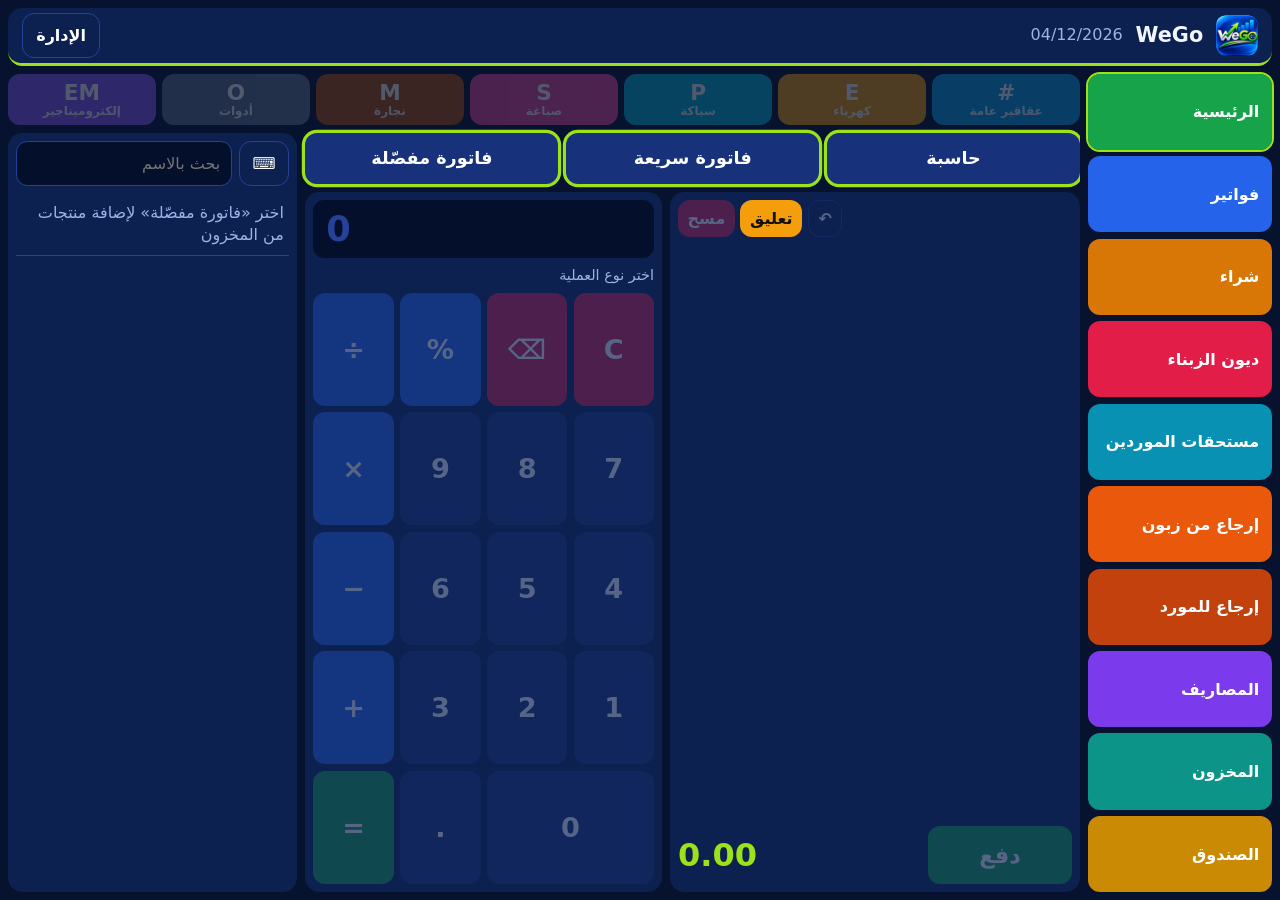
<file: index.html>
<!DOCTYPE html>
<html lang="ar" dir="rtl">
<head>
<meta charset="utf-8">
<meta name="viewport" content="width=device-width, initial-scale=1, viewport-fit=cover">
<title>WeGo</title>
<link rel="manifest" href="manifest.json">
<meta name="theme-color" content="#06122e">
<link rel="icon" href="icon-192.png">
<link rel="apple-touch-icon" href="icon-192.png">
<link rel="stylesheet" href="wego.css">
</head>
<body>
<header id="top"><img id="logo" src="logo.png" alt="WeGo"><b id="shop">WeGo</b><span id="date" class="num"></span><span class="sp"></span><button class="b ghost" id="admin">الإدارة</button></header>
<nav id="menu"></nav>
<main id="view"></main>
<dialog id="dlg"></dialog>
<div id="toast"></div>
<script src="wego_rules.js"></script>
<script src="wego_schema.js"></script>
<script src="wego_store.js"></script>
<script src="wego_catalog.js"></script>
<script src="wego_engine.js"></script>
<script src="wego_sale.js"></script>
<script src="wego_ui.js"></script>
<script src="wego_purchase.js"></script>
<script src="wego_stock.js"></script>
<script src="wego_invoices.js"></script>
<script src="wego_debts.js"></script>
<script src="wego_cash.js"></script>
<script src="wego_admin.js"></script>
<script src="wego_sale_screen.js"></script>
<script src="wego_shell.js"></script>
</body>
</html>
</file>
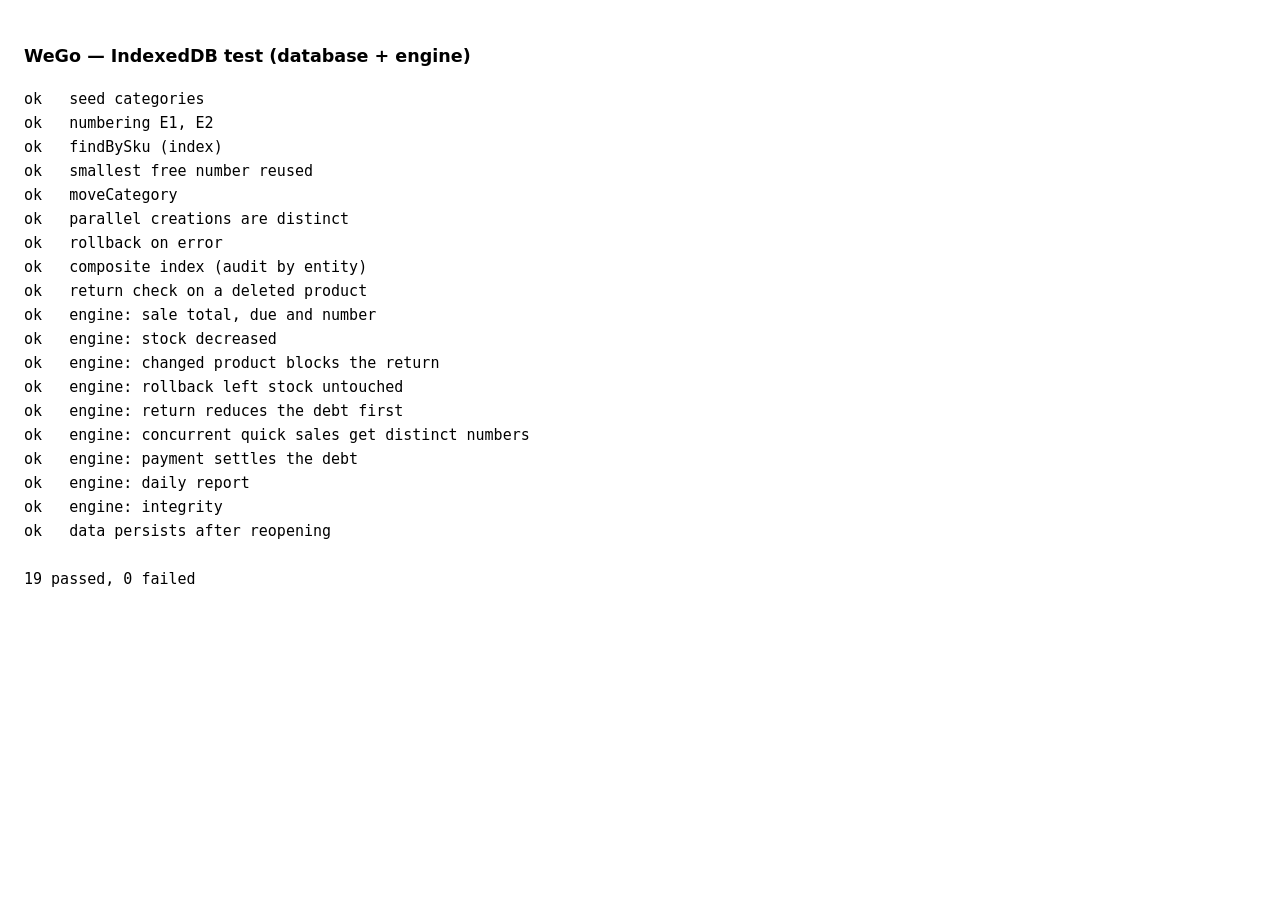
<file: wego_browser_test.html>
<!DOCTYPE html>
<html lang="en">
<head>
<meta charset="utf-8">
<title>WeGo — IndexedDB test</title>
<meta name="viewport" content="width=device-width, initial-scale=1">
<script src="wego_rules.js"></script>
<script src="wego_schema.js"></script>
<script src="wego_store.js"></script>
<script src="wego_catalog.js"></script>
<script src="wego_engine.js"></script>
</head>
<body style="font:15px/1.6 system-ui,sans-serif;padding:16px">
<h3>WeGo — IndexedDB test (database + engine)</h3>
<pre id="out">running…</pre>
<script>
(async () => {
  const out = [];
  const results = { passed: 0, failed: 0 };
  const check = (name, cond) => { console.log((cond ? 'ok ' : 'FAIL ') + name); (cond ? results.passed++ : results.failed++); out.push((cond ? 'ok   ' : 'FAIL ') + name); };
  try {
    const { schema } = WeGo;
    const dbName = 'wego_test_' + Date.now();
    const store = await new WeGo.store.IdbStore(schema, dbName).open();
    const cat = await new WeGo.catalog.Catalog(store).init();

    check('seed categories', (await cat.listCategories()).length === 7);

    const a = await cat.createProduct({ category_id: 'E', name: 'Prise', sell_cents: 2500, buy_cents: 1500 });
    const b = await cat.createProduct({ category_id: 'E', name: 'Fiche', sell_cents: 900 });
    check('numbering E1, E2', a.sku === 'E1' && b.sku === 'E2');
    check('findBySku (index)', (await cat.findBySku('e2')).id === b.id);

    await cat.softDelete(a.id);
    check('smallest free number reused', (await cat.createProduct({ category_id: 'E', name: 'Neuve', sell_cents: 1 })).sku === 'E1');

    const moved = await cat.moveCategory(b.id, 'S');
    check('moveCategory', moved.sku === 'S1');

    const par = await Promise.all([1, 2, 3, 4, 5].map((i) => cat.createProduct({ category_id: 'M', name: 'p' + i, sell_cents: 1 })));
    check('parallel creations are distinct', new Set(par.map((p) => p.sku)).size === 5);

    let threw = false;
    try {
      await store.tx(['products'], 'readwrite', async (tx) => { await tx.put('products', { id: 'tmp', sku: 'X' }); throw new Error('boom'); });
    } catch (e) { threw = true; }
    check('rollback on error', threw && (await store.tx(['products'], 'readonly', (tx) => tx.get('products', 'tmp'))) === undefined);

    const log = await store.tx(['audit_log'], 'readonly', (tx) => tx.byIndex('audit_log', 'entity', ['product', b.id]));
    check('composite index (audit by entity)', log.length === 2 && log.map((l) => l.action).sort().join() === 'category_moved,product_created');

    const ret = await cat.checkReturnLine({ product_id: a.id, sku: 'E1', name: 'Prise', list_price_cents: 2500, unit_cost_cents: 1500 });
    check('return check on a deleted product', ret.status === 'deleted');

    // ---- engine on real IndexedDB ----
    const eng = new WeGo.engine.Engine(store, cat, { dayOf: () => '2026-11-20' });
    const prod = await cat.createProduct({ category_id: 'O', name: 'Marteau', sell_cents: 5000, buy_cents: 3000, qty: 1000 });
    const sale = await eng.sale({ lines: [{ product_id: prod.id, qty: 300, unit_price_cents: 5000 }], paid_cents: 5000, customer: { name: 'Ali', phone: '0612345678' } });
    check('engine: sale total, due and number', sale.invoice.total_cents === 15000 && sale.invoice.due_cents === 10000 && sale.invoice.number === '61120001');
    check('engine: stock decreased', (await cat.getProduct(prod.id)).qty === 700);

    let blocked = null;
    await cat.updateProduct(prod.id, { sell_cents: 5500 });
    try { await eng.returnFromCustomer({ original_invoice_id: sale.invoice.id, items: [{ line_id: sale.lines[0].id, qty: 100 }] }); }
    catch (e) { blocked = e.code; }
    check('engine: changed product blocks the return', blocked === 'RETURN_NEEDS_RESOLUTION');
    check('engine: rollback left stock untouched', (await cat.getProduct(prod.id)).qty === 700);

    const back = await eng.returnFromCustomer({ original_invoice_id: sale.invoice.id, items: [{ line_id: sale.lines[0].id, qty: 100, resolution: { action: 'adapt', product_id: prod.id } }] });
    check('engine: return reduces the debt first', back.debt_reduced_cents === 5000 && back.cash_cents === 0);

    const many = await Promise.all([1, 2, 3, 4].map(() => eng.quickSale({ total_cents: 1000 })));
    check('engine: concurrent quick sales get distinct numbers', new Set(many.map((r) => r.invoice.number)).size === 4);

    await eng.receivePayment({ customer_id: sale.invoice.party_id, amount_cents: 5000 });
    check('engine: payment settles the debt', (await eng.debtSummary('customer')).length === 0);
    const day = await eng.dailyReport('2026-11-20');
    check('engine: daily report', day.sales_count === 5 && day.returns_cents === 5000);
    check('engine: integrity', (await eng.checkIntegrity()).length === 0);

    // reopen: data must persist
    store.db.close();
    const store2 = await new WeGo.store.IdbStore(schema, dbName).open();
    const cat2 = await new WeGo.catalog.Catalog(store2).init();
    check('data persists after reopening', (await cat2.findBySku('S1')).id === b.id);
    store2.db.close();
    indexedDB.deleteDatabase(dbName);
  } catch (e) {
    results.failed++; out.push('FAIL exception: ' + (e && e.stack || e));
  }
  out.push('', results.passed + ' passed, ' + results.failed + ' failed');
  document.getElementById('out').textContent = out.join('\n');
  window.__results = results;
  document.title = 'done ' + results.passed + '/' + (results.passed + results.failed);
})();
</script>
</body>
</html>
</file>
<file: wego.css>
/* wego.css — one design system. Sizes use rem, and rem follows the screen width, so the same layout fits
   1366×768 up to 2560×1440 and any Windows scaling. Palette = the logo: deep blue + lime green. */
:root{
  --bg:#06122e;--panel:#0d2150;--key:#17327a;--line:#254199;--text:#f1f6ff;--mut:#9db3e6;
  --lime:#9be21b;--gold:#9be21b;--ok:#16a34a;--warn:#f59e0b;--bad:#e11d48;--info:#2563eb;--vio:#7c3aed;
  --font:system-ui,"Segoe UI",Tahoma,sans-serif;
}
html{font-size:clamp(14px,.95vw + 4px,22px)}
*{box-sizing:border-box;-webkit-tap-highlight-color:transparent;user-select:none}
html,body{height:100%;margin:0;background:var(--bg);color:var(--text);font:1rem/1.4 var(--font)}
body{display:grid;gap:.5rem;padding:.5rem;grid-template-columns:11.5rem minmax(0,1fr);grid-template-rows:3.6rem minmax(0,1fr);grid-template-areas:"top top" "menu view"}
.num{direction:ltr;unicode-bidi:isolate;font-variant-numeric:tabular-nums}
input,textarea{font:1rem var(--font)}
[hidden]{display:none!important}

/* ---------- shell: the fixed green part ---------- */
#top{grid-area:top;display:flex;align-items:center;gap:.8rem;background:var(--panel);border-radius:.9rem;padding:0 .9rem;border-bottom:.2rem solid var(--lime)}
#logo{width:2.6rem;height:2.6rem;border-radius:.6rem;object-fit:contain}
#top b{font-size:1.3rem}#date{color:var(--mut)}.sp{flex:1}
#menu{grid-area:menu;display:flex;flex-direction:column;gap:.4rem;min-height:0}
#menu .b{flex:1;text-align:right;font-size:1rem;min-height:2.4rem}
#menu .on{outline:.18rem solid var(--lime)}
#view{grid-area:view;min-height:0;min-width:0;display:flex;flex-direction:column;gap:.5rem;overflow:hidden}

/* ---------- buttons ---------- */
.b{border:0;border-radius:.75rem;min-height:2.8rem;padding:0 .8rem;font:700 1rem var(--font);color:#fff;background:var(--key);cursor:pointer;transition:transform .06s,filter .06s}
.b:active{transform:scale(.93);filter:brightness(1.35)}
.b:disabled{opacity:.3;pointer-events:none}
.pay{background:var(--ok)!important}.go{background:var(--warn)!important;color:#111!important}.del{background:var(--bad)!important}
.op{background:var(--info)!important}.at{background:var(--vio)!important}.ghost{background:var(--panel)!important;border:.12rem solid var(--line)}
.sel{outline:.2rem solid #fff}
.next{animation:pulse 1.2s ease-in-out infinite;box-shadow:0 0 0 .2rem var(--lime)}
@keyframes pulse{50%{box-shadow:0 0 0 .5rem rgba(155,226,27,.25);filter:brightness(1.25)}}

/* ---------- sale screen ---------- */
.sale{display:grid;grid-template-rows:auto minmax(0,1fr);gap:.5rem;flex:1;min-height:0}
.cats{display:flex;gap:.4rem}
.cats .b{flex:1;min-height:3.2rem;display:flex;flex-direction:column;align-items:center;justify-content:center;line-height:1.05;padding:0 .3rem}
.cats .b i{font:900 1.35rem var(--font);font-style:normal}.cats .b small{font-size:.75rem;opacity:.9}
.sale-main{display:grid;grid-template-columns:minmax(0,1fr) minmax(15rem,27%);gap:.5rem;min-height:0}
.work{display:grid;grid-template-rows:auto minmax(0,1fr);gap:.5rem;min-height:0}
.modes{display:grid;grid-template-columns:repeat(3,1fr);gap:.5rem}
.modes .b{min-height:3.2rem;font-size:1.1rem;background:var(--key)}
.work-body{display:grid;grid-template-columns:minmax(0,1.15fr) minmax(0,1fr);gap:.5rem;min-height:0}
.panel{background:var(--panel);border-radius:.9rem;padding:.5rem;display:flex;flex-direction:column;gap:.45rem;min-height:0}
.inv-head{display:flex;gap:.35rem;align-items:center;flex-wrap:wrap}.inv-head .b{min-height:2.3rem;padding:0 .6rem}
.badge{background:var(--warn)!important;color:#111!important;min-height:2.3rem}
.lines{flex:1;overflow-y:auto;min-height:0}
.ln{display:flex;align-items:center;gap:.5rem;padding:.45rem .3rem;border-bottom:.06rem solid var(--line)}
.ln .n{width:1.3rem;color:var(--mut)}.ln .nm{flex:1;overflow:hidden;text-overflow:ellipsis;white-space:nowrap}
.ln .t{min-width:4.6rem;text-align:left;font-weight:800}.ln .x{min-height:2.1rem;width:2.1rem;padding:0;background:var(--bad)}
.ln .q,.ln .p{padding:.15rem .5rem;border-radius:.5rem;background:#071a45;cursor:pointer;min-width:3rem;text-align:center}
.ln .st{min-height:2rem;width:2rem;padding:0}
.ln.gen .nm{color:var(--warn)}.ln.loss{background:rgba(225,29,72,.18)}.ln.zero{outline:.12rem solid var(--bad)}
.chip{font-size:.75rem;padding:.05rem .4rem;border-radius:.6rem;background:#0b5a2b}.chip.neg{background:#8c1230}
.confirm{display:flex;gap:.5rem;align-items:center;background:#1a3a8f;border-radius:.7rem;padding:.4rem .6rem;font-size:.85rem}.confirm .b{min-height:2.4rem}
.inv-foot{display:flex;align-items:center;gap:.6rem}
#s-total{flex:1;font:900 2rem var(--font);color:var(--lime);text-align:left}
#s-pay{min-width:9rem;min-height:3.6rem;font-size:1.4rem}
.disp{background:#04102b;border-radius:.7rem;padding:.3rem .8rem;min-height:3.6rem;display:flex;align-items:center}
#s-expr{flex:1;font:700 2.2rem var(--font);text-align:left;color:var(--lime);overflow-x:auto;white-space:nowrap}
#s-expr.dim{color:var(--line)}
.hint{min-height:1.3rem;color:var(--mut);font-size:.9rem}
.keys{flex:1;display:grid;grid-template-columns:repeat(4,1fr);grid-auto-rows:1fr;gap:.4rem;min-height:0}
.keys .b{min-height:0;font-size:1.7rem}.keys .zero{grid-column:span 2}.keys .eq{background:var(--ok)}
.find{min-height:0}
.searchbar{display:flex;gap:.4rem}.searchbar input{flex:1;min-width:0;background:#04102b;border:.12rem solid var(--line);border-radius:.7rem;color:var(--text);padding:.5rem .7rem;user-select:text}
.searchbar input:focus,.searchbar input.next{outline:0;border-color:var(--lime)}
.results{flex:1;overflow-y:auto;min-height:0}
.pending{color:var(--warn);font-size:.85rem;cursor:pointer}

/* ---------- lists and tables shared by the other screens ---------- */
.pn{background:var(--panel);border-radius:.9rem;padding:.5rem;display:flex;flex-direction:column;gap:.5rem;min-height:0;flex:1}
.pn .list,.list{flex:1;overflow-y:auto;min-height:0}
.r{display:flex;align-items:center;gap:.5rem;padding:.55rem .35rem;border-bottom:.06rem solid var(--line);cursor:pointer}
.r:active{background:var(--key)}.r .s{min-width:3rem;font-weight:900;color:var(--lime)}.r .nm{flex:1;overflow:hidden;text-overflow:ellipsis;white-space:nowrap}
.r .p{font-weight:800}.r small{color:var(--mut);font-size:.75rem}.r.new{color:#f0abfc;font-weight:700}.r.zero small.q{color:#fb7185}
.tb{display:grid;grid-template-columns:8% 10% 42% 14% 14% 12%;gap:.25rem;align-items:center;padding:.55rem .35rem;border-bottom:.06rem solid var(--line)}
.tb.h{color:var(--mut);font-size:.8rem}.tb [data-f]{cursor:pointer}.tb .nm{overflow:hidden;text-overflow:ellipsis;white-space:nowrap}
.tb .red{color:#fb7185;font-weight:700}.tb .s{color:var(--lime);font-weight:900}
.mini{display:flex;gap:.4rem;overflow-x:auto}.mini .b{min-height:2.4rem;min-width:4rem}
#sh{display:flex;align-items:center;gap:.6rem;background:var(--panel);border-radius:.9rem;padding:.4rem .7rem;border-bottom:.15rem solid var(--lime)}
#sh b{flex:1;font-size:1.2rem}#sact{display:flex;gap:.4rem}#sbody{display:flex;gap:.5rem;min-height:0;flex:1}

/* ---------- dialogs (top half of the screen: nothing hides them behind a keyboard) and toast ---------- */
dialog{background:var(--panel);color:var(--text);border:.12rem solid var(--lime);border-radius:1rem;padding:1rem;width:min(92vw,26rem);margin:3vh auto auto}
dialog::backdrop{background:#000a}dialog h3{margin:0 0 .6rem;color:var(--lime)}
dialog label{display:block;margin:.5rem 0;color:var(--mut);font-size:.9rem}
dialog input,dialog textarea{display:block;width:100%;margin-top:.25rem;background:#04102b;border:.12rem solid var(--line);border-radius:.6rem;color:var(--text);padding:.55rem;user-select:text}
dialog .row{display:flex;gap:.5rem;margin-top:.9rem}dialog .row .b{flex:1}
.big{font:900 2.4rem var(--font);text-align:center;color:var(--lime)}
.pad4{display:grid;grid-template-columns:repeat(4,1fr);gap:.35rem;margin-top:.5rem}.pad4 .b{min-height:3rem;font-size:1.4rem}
.shown{background:#04102b;border-radius:.6rem;padding:.4rem .8rem;font:800 1.8rem var(--font);text-align:left;min-height:3rem}
.chips{display:flex;gap:.35rem;flex-wrap:wrap;margin:.3rem 0}.chips .b{min-height:2.2rem;padding:0 .6rem;font-size:.85rem}
#toast{position:fixed;inset:4.6rem 0 auto 0;margin:auto;width:max-content;max-width:90vw;background:#0a1b45;border:.12rem solid var(--lime);padding:.6rem 1.2rem;border-radius:.8rem;opacity:0;pointer-events:none;transition:opacity .2s;z-index:10}
#toast.show{opacity:1}#toast.err{border-color:var(--bad)}

/* ---------- the phone: same screens in one column (secondary device) ---------- */
@media(max-width:900px){
  html{font-size:15px}
  body{grid-template-columns:minmax(0,1fr);grid-template-rows:auto auto minmax(0,1fr);grid-template-areas:"top" "menu" "view";height:auto;min-height:100%;overflow-y:auto}
  #menu{flex-direction:row;overflow-x:auto}#menu .b{flex:none;min-height:2.4rem;white-space:nowrap}
  #view{overflow:visible}
  .sale-main,.work-body{grid-template-columns:minmax(0,1fr)}
  .cats{overflow-x:auto}.cats .b{min-width:4.6rem}
  .keys{min-height:19rem}.lines{min-height:9rem}.results{min-height:12rem}
  #sbody{flex-direction:column}.pn{flex:none;min-height:18rem}
}
</file>
